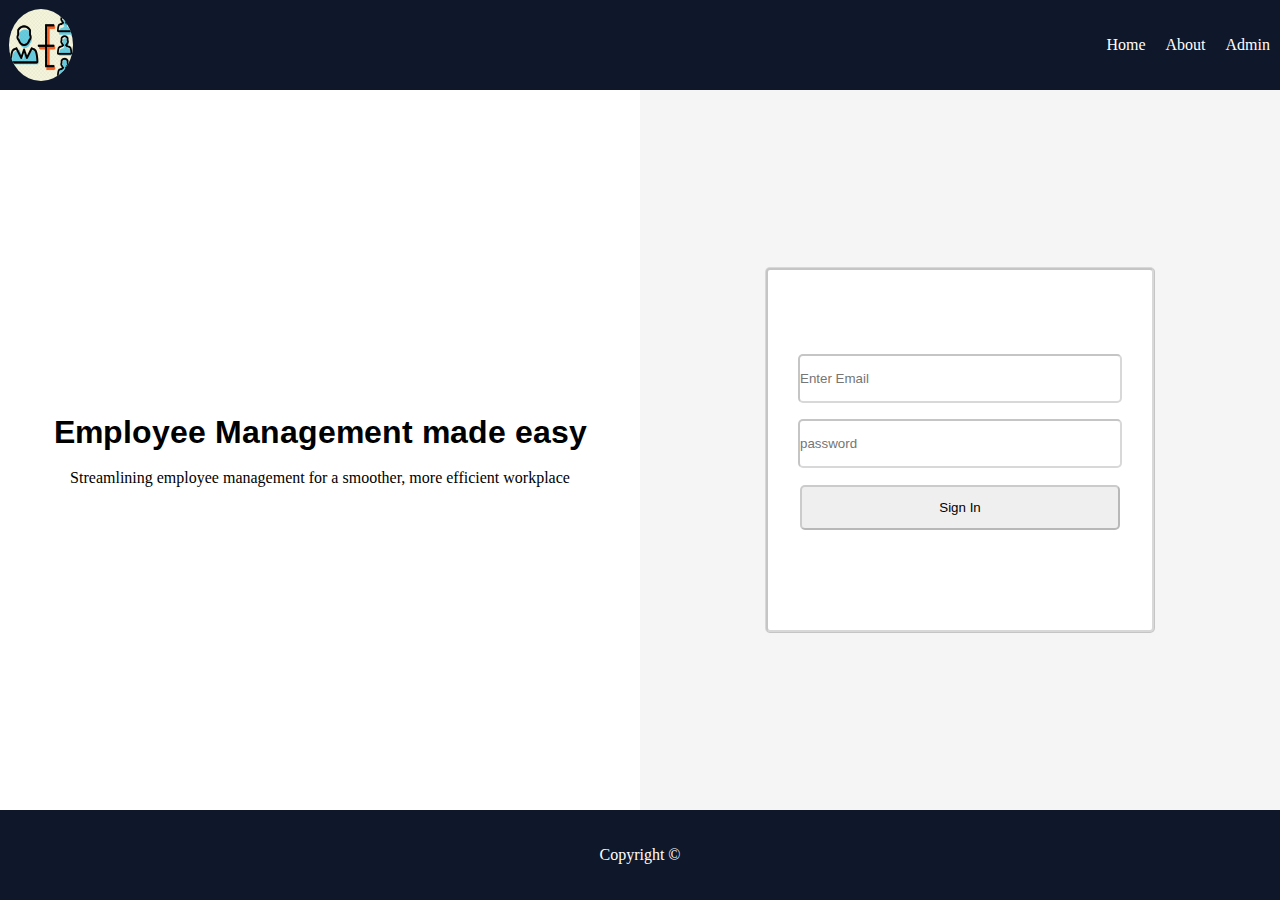
<file: index.html>
<!DOCTYPE html>
<html lang="en">

<head>
    <meta charset="UTF-8">
    <meta name="viewport" content="width=device-width, initial-scale=1.0">
    <title>Login</title>
    <link rel="stylesheet" href="style.css">
    <link rel="preconnect" href="https://fonts.googleapis.com">
    <link rel="preconnect" href="https://fonts.gstatic.com" crossorigin>
    <link href="https://fonts.googleapis.com/css2?family=Arimo:ital,wght@0,400..700;1,400..700&display=swap"
        rel="stylesheet">
</head>

<body>
    <header class="login_header">
        <img class="logo-image" src="images/Employee Management.png">
        <nav class="login-nav-bar">
            <ul>
                <li>Home</li>
                <li>About</li>
                <li>Admin</li>
            </ul>
        </nav>
    </header>
    <div class="main">
        <div class="slogan-section">
            <h1>Employee Management made easy</h1>
            <br>
            <p>Streamlining employee management for a smoother, more efficient workplace</p>
        </div>
        <div class="login-section">
            <div class="login-form">
                <form action="" method="post" class="form">
                    <input type="email" name="userEmail" required placeholder="Enter Email" class="input-text">
                    <input type="password" name="password" required placeholder="password" class="input-text">
                    <input type="submit" value="Sign In" class="input-text">
                </form>
            </div> 
        </div>
    </div>
    <footer class="login_footer">
        <p>Copyright &copy</p>
    </footer>

</body>

</html>
</file>
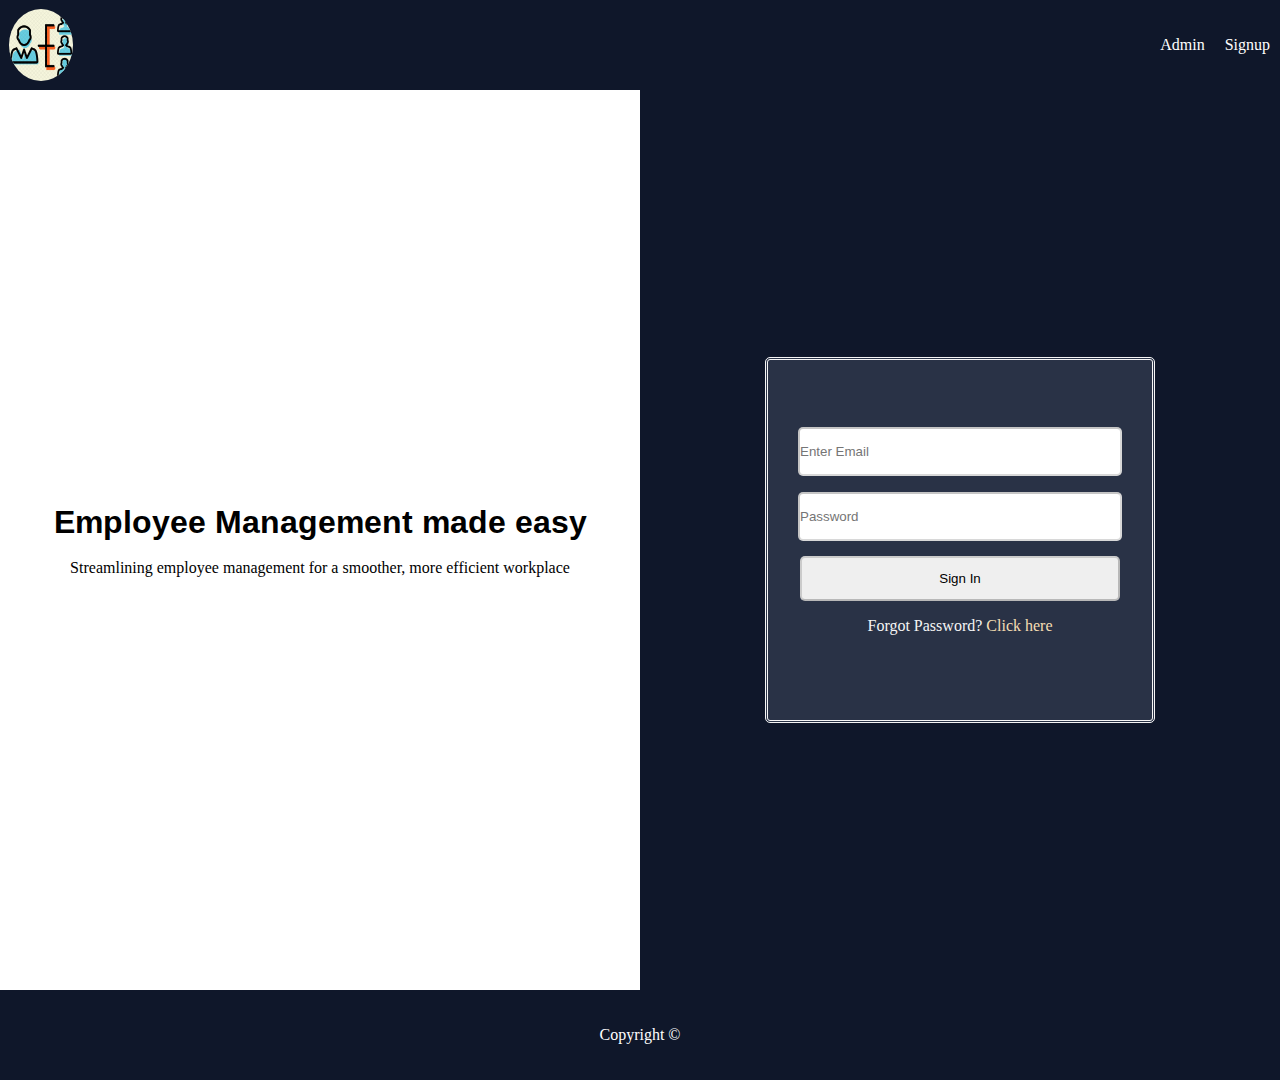
<file: frontend/html/index.html>
<!DOCTYPE html>
<html lang="en">

<head>
    <meta charset="UTF-8">
    <meta name="viewport" content="width=device-width, initial-scale=1.0">
    <title>Login</title>
    <link rel="stylesheet" href="../css/style.css">
    <link rel="preconnect" href="https://fonts.googleapis.com">
    <link rel="preconnect" href="https://fonts.gstatic.com" crossorigin>
    <link href="https://fonts.googleapis.com/css2?family=Arimo:ital,wght@0,400..700;1,400..700&display=swap"
        rel="stylesheet">
</head>

<body>
    <header class="login_header">
        <img class="logo-image" src="..\images\Employee Management.png">
        <nav class="login-nav-bar">
            <ul>
                <li><a href="admin.html">Admin</a></li>
                <li><a href="register.html">Signup</a></li>
            </ul>
        </nav>
    </header>
    <div class="main">
        <div class="slogan-section">
            <h1>Employee Management made easy</h1>
            <br>
            <p>Streamlining employee management for a smoother, more efficient workplace</p>
        </div>
        <div class="login-section">
            <div class="login-form">
                <form action="" method="post" class="form">
                    <input type="email" name="userEmail" required placeholder="Enter Email" class="input-text">
                    <input type="password" name="password" required placeholder="Password" class="input-text">
                    <input type="submit" value="Sign In" class="input-text">
                    <p>Forgot Password? <a href="/forgot-password" class="forgot-password-link">Click here</a></p>
                </form>
            </div> 
        </div>
    </div>
    <footer class="login_footer">
        <p>Copyright &copy</p>
    </footer>

</body>

</html>
</file>
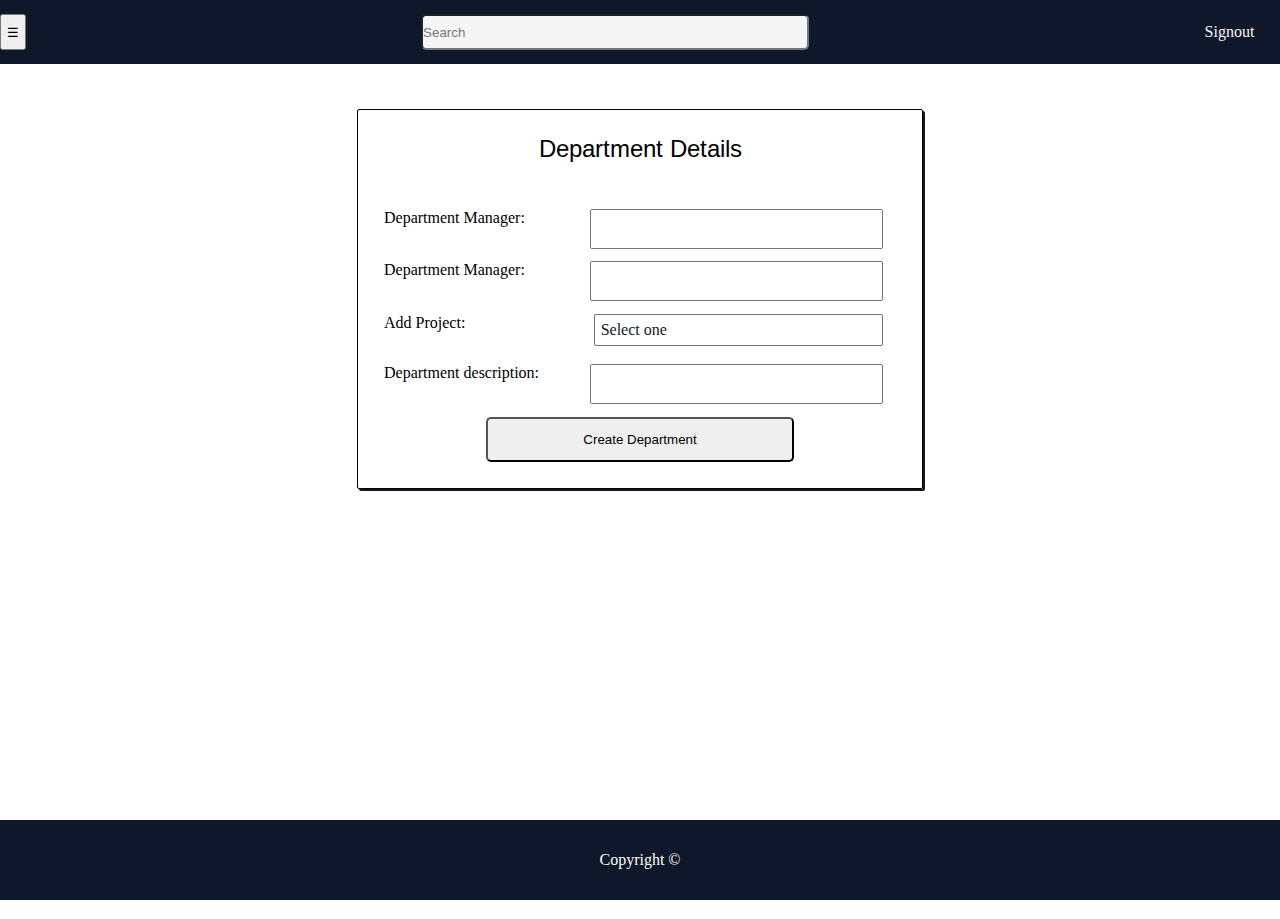
<file: frontend/html/addDepartment.html>
<!DOCTYPE html>
<html lang="en">

<head>
    <meta charset="UTF-8">
    <meta name="viewport" content="width=device-width, initial-scale=1.0">
    <title>Home</title>
    <link rel="stylesheet" href="../css/home.css">
    <link rel="preconnect" href="https://fonts.googleapis.com">
    <link rel="preconnect" href="https://fonts.gstatic.com" crossorigin>
    <link href="https://fonts.googleapis.com/css2?family=Arimo:ital,wght@0,400..700;1,400..700&display=swap"
        rel="stylesheet">
    <link rel="stylesheet" href="https://cdnjs.cloudflare.com/ajax/libs/font-awesome/4.7.0/css/font-awesome.min.css">
</head>

<body>
    <div class="main">
        <div class="nav-bar">
            <button id="openNav" class="open-nav-button" onclick="toggleNav()">&#9776;</button>
            <!-- <img class="logo-image" src="..\images\Employee Management.png" alt="Employee image"> -->
            <input type="text" name="search" id="search" placeholder="Search" class="search-bar">
            <a href="index.html">Signout</a>
        </div>
        <div class="below-nav-bar">
            <div class="side-bar" id="side">
                <a href="home.html" class="nav-item">
                    <span class="fa fa-home"></span>
                    <span class="menu-text">Home</span>
                </a>
                <a href="#teams" class="nav-item active">
                    <span class="icon">👥</span>
                    <span class="menu-text">Teams</span>
                </a>
                <a href="addEmployee.html" class="nav-item">
                    <span class="icon">➕</span>
                    <span class="menu-text">Add Employee</span>
                </a>
            </div>
            <div class="add-section">
                <div class="addDepartmentForm">
                    <p class="form-heading">Department Details</p>
                    <form action="" method="post">
                        <div class="form-group-1">
                            <label for="depmanager">Department Manager:</label>
                            <input type="text" id="depmanager" name="department_manager" required />
                        </div>
                        <div class="form-group-1">
                            <label for="depmanager">Department Manager:</label>
                            <input type="text" id="depmanager" name="department_manager" required />
                        </div>
                        <div class="form-group-1">
                            <label for="multiSelectproject">Add Project:</label>
                            <div class="custom-dropdown" onclick="toggleDropdown()">
                                <span class="selected-text">Select one</span>
                                <select id="multiSelectproject" multiple class="dropdown-list"
                                    onchange="updatePlaceholder()">
                                    <option value="1">Project Alpha</option>
                                    <option value="2">Project Beta</option>
                                    <option value="3">Project Gamma</option>
                                    <option value="4">Project Delta</option>
                                    <option value="5">Project Epsilon</option>
                                </select>
                            </div>
                        </div>
                        <div class="form-group-1">
                            <label for="description">Department description:</label>
                            <input type="textbox" id="description" name="description" />
                        </div>

                        <p class="button">
                            <button type="submit">Create Department</button>
                        </p>
                    </form>
                </div>


            </div>
        </div>
        <footer class="login_footer">
            <p>Copyright &copy</p>
        </footer>

    </div>
    <script src="../javascript/script.js"></script>
</body>

</html>
</file>
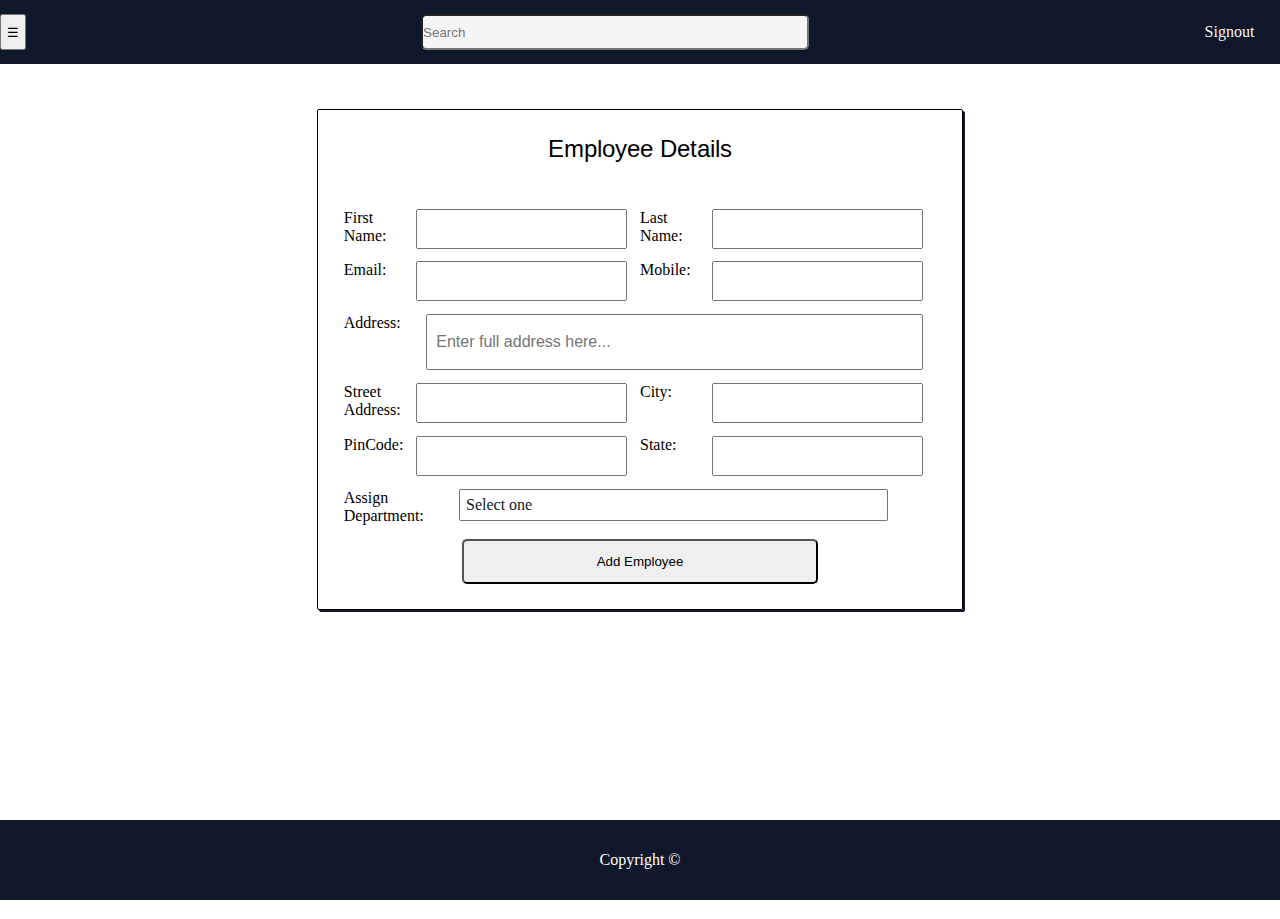
<file: frontend/html/addEmployee.html>
<!DOCTYPE html>
<html lang="en">

<head>
    <meta charset="UTF-8">
    <meta name="viewport" content="width=device-width, initial-scale=1.0">
    <title>Home</title>
    <link rel="stylesheet" href="../css/home.css">
    <link rel="preconnect" href="https://fonts.googleapis.com">
    <link rel="preconnect" href="https://fonts.gstatic.com" crossorigin>
    <link href="https://fonts.googleapis.com/css2?family=Arimo:ital,wght@0,400..700;1,400..700&display=swap"
        rel="stylesheet">
    <link rel="stylesheet" href="https://cdnjs.cloudflare.com/ajax/libs/font-awesome/4.7.0/css/font-awesome.min.css">
</head>

<body>
    <div class="main">
        <div class="nav-bar">
            <button id="openNav" class="open-nav-button" onclick="toggleNav()">&#9776;</button>
            <!-- <img class="logo-image" src="..\images\Employee Management.png" alt="Employee image"> -->
            <input type="text" name="search" id="search" placeholder="Search" class="search-bar">
            <a href="index.html">Signout</a>
        </div>
        <div class="below-nav-bar">
            <div class="side-bar" id="side">
                <a href="home.html" class="nav-item">
                    <span class="fa fa-home"></span>
                    <span class="menu-text">Home</span>
                </a>
                <a href="#teams" class="nav-item active">
                    <span class="icon">👥</span>
                    <span class="menu-text">Teams</span>
                </a>
                <a href="addDepartment.html" class="nav-item">
                    <span class="icon">🏢</span>
                    <span class="menu-text">Create Department</span>
                </a>
            </div>
            <div class="add-section">
                <div class="addEmployeeForm">
                    <p class="form-heading">Employee Details</p>
                    <form action="" method="post">
                        <div class="form-group">
                            <label for="fname">First Name:</label>
                            <input type="text" id="fname" name="first_name" required />

                            <label for="lname">Last Name:</label>
                            <input type="text" id="lname" name="last_name" required />
                        </div>
                        <div class="form-group">
                            <label for="email">Email:</label>
                            <input type="email" id="email" name="email" required />
                            <label for="mobile">Mobile:</label>
                            <input type="tel" id="mobile" name="mobile" pattern="[0-9]{10}" maxlength="10" required />
                        </div>
                        <div class="form-group">
                            <div id="address-container">
                                <label for="address">Address:</label>
                                <input type="text" id="address" name="address" placeholder="Enter full address here..."
                                    style="width:100%" />
                                <ul id="suggestions"></ul>
                            </div>
                        </div>
                        <div class="form-group">
                            <label for="street">Street Address:</label>
                            <input type="text" id="street" name="street" required />
                            <label for="city">City:</label>
                            <input type="text" id="city" name="city" required />

                        </div>
                        <div class="form-group">
                            <label for="pincode">PinCode:</label>
                            <input type="text" id="pincode" name="pincode" required />
                            <label for="state">State:</label>
                            <input type="text" id="state" name="state" required />

                        </div>

                        <div class="form-group">
                            <label for="multiSelectdepartment">Assign Department:</label>
                            <div class="custom-dropdown" onclick="toggleDropdownDept()">
                                <span class="selected-text">Select one</span>
                                <select id="multiSelectdepartment" multiple class="dropdown-list"
                                    onchange="updateDeptPlaceholder()">
                                    <option value="1">Project Alpha</option>
                                    <option value="2">Project Beta</option>
                                    <option value="3">Project Gamma</option>
                                    <option value="4">Project Delta</option>
                                    <option value="5">Project Epsilon</option>
                                </select>
                            </div>

                        </div>

                        <p class="button">
                            <button type="submit">Add Employee</button>
                        </p>
                    </form>
                </div>


            </div>
        </div>
        <footer class="login_footer">
            <p>Copyright &copy</p>
        </footer>

    </div>
    <script src="../javascript/script.js"></script>
</body>

</html>
</file>
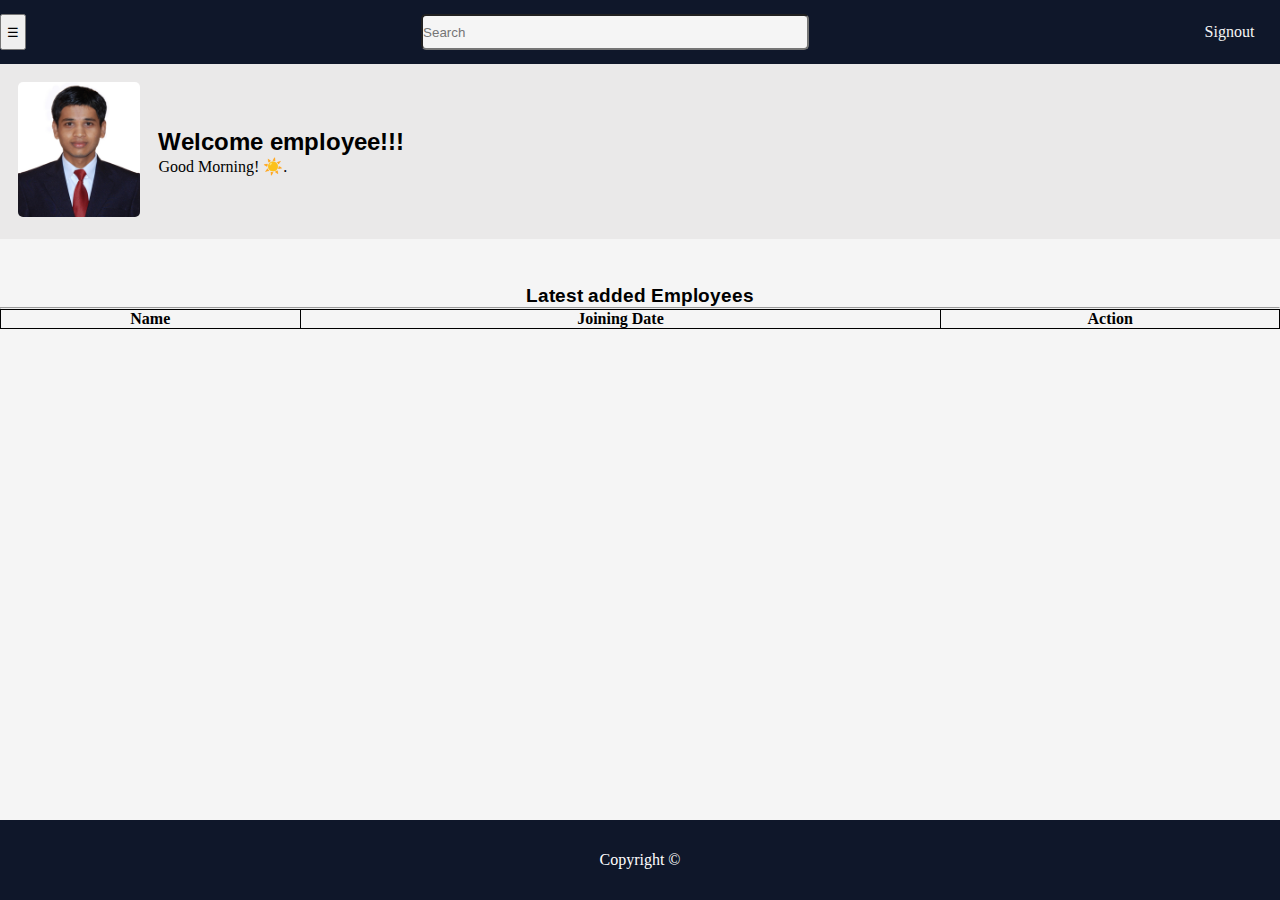
<file: frontend/html/home.html>
<!DOCTYPE html>
<html lang="en">

<head>
    <meta charset="UTF-8">
    <meta name="viewport" content="width=device-width, initial-scale=1.0">
    <title>Home</title>
    <link rel="stylesheet" href="../css/home.css">
    <link rel="preconnect" href="https://fonts.googleapis.com">
    <link rel="preconnect" href="https://fonts.gstatic.com" crossorigin>
    <link href="https://fonts.googleapis.com/css2?family=Arimo:ital,wght@0,400..700;1,400..700&display=swap"
        rel="stylesheet">
</head>

<body>
    <div class="main">
        <div class="nav-bar">
            <button id="openNav" class="open-nav-button" onclick="toggleNav()">&#9776;</button>
            <!-- <img class="logo-image" src="..\images\Employee Management.png" alt="Employee image"> -->
            <input type="text" name="search" id="search" placeholder="Search" class="search-bar">
            <a href="index.html">Signout</a>
        </div>
        <div class="below-nav-bar">
            <div class="side-bar" id="side">
                <a href="#teams" class="nav-item active">
                    <span class="icon">👥</span>
                    <span class="menu-text">Teams</span>
                </a>
                <a href="addEmployee.html" class="nav-item">
                    <span class="icon">➕</span>
                    <span class="menu-text">Add Employee</span>
                </a>
                <a href="addDepartment.html" class="nav-item">
                    <span class="icon">🏢</span>
                    <span class="menu-text">Create Department</span>
                </a>
            </div>
            <div class="section">
                <div class="welcome-section">

                    <div class="profile-image">
                        <img src="../images/demo.png" alt="employee" class="emp-image">
                    </div>
                    <div class="greeting">
                        <h2>Welcome employee!!!</h2>
                        <p id="greeting-message"></p>
                    </div>

                </div>
                <div class="display-section">
                    <h3>Latest added Employees</h3>
                    <hr>
                    <div class="tableEmployess">
                        <table class="mytable">
                            <tr>
                                <th>Name</th>
                                <th>Joining Date</th>
                                <th>Action</th>
                            </tr>
                        </table>
                    </div>
                </div>
            </div>
        </div>
        <footer class="login_footer">
            <p>Copyright &copy</p>
        </footer>

    </div>
    <script src="../javascript/script.js"></script>
    <script src="../javascript/onLoad.js"></script>
</body>

</html>
</file>
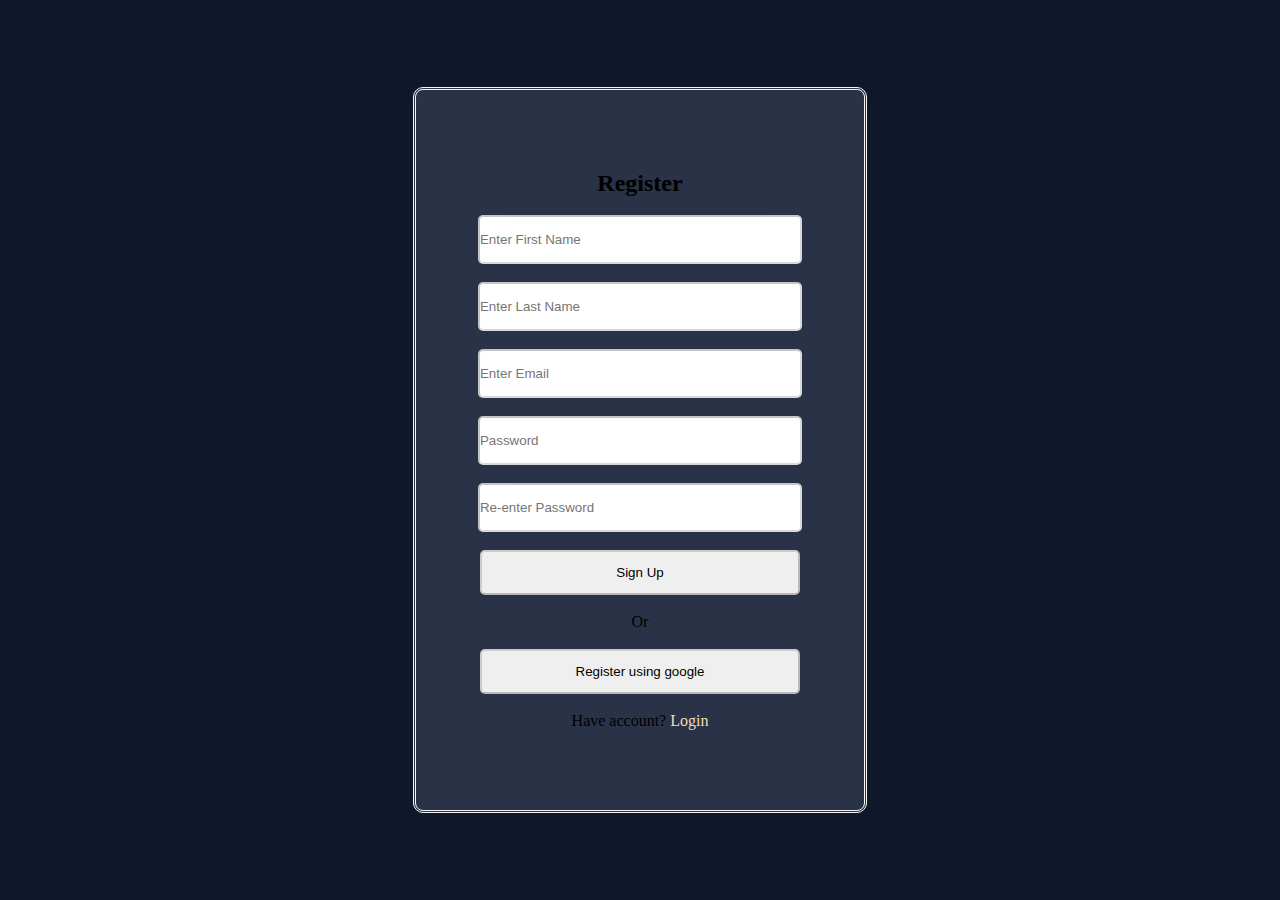
<file: frontend/html/register.html>
<!DOCTYPE html>
<html lang="en">

<head>
    <meta charset="UTF-8">
    <meta name="viewport" content="width=device-width, initial-scale=1.0">
    <title>Login</title>
    <link rel="stylesheet" href="../css/style.css">
    <link rel="preconnect" href="https://fonts.googleapis.com">
    <link rel="preconnect" href="https://fonts.gstatic.com" crossorigin>
    <link href="https://fonts.googleapis.com/css2?family=Arimo:ital,wght@0,400..700;1,400..700&display=swap"
        rel="stylesheet">
</head>

<body>
    <div class="register">
        <div class="reg-body">
            <div class="register-section">
                <h2>Register</h2>
                <br>
                <form action="" method="post" class="form">
                    <input type="text" name="firstname" required placeholder="Enter First Name" class="input-text">
                    <input type="text" name="lastname" required placeholder="Enter Last Name" class="input-text">
                    <input type="email" name="userEmail" required placeholder="Enter Email" class="input-text">
                    <input type="password" name="password" required placeholder="Password" class="input-text">
                    <input type="password" name="repassword" required placeholder="Re-enter Password"
                        class="input-text">
                    <input type="submit" value="Sign Up" class="input-text">
                    <p>Or</p><br>
                    <input type="button" value="Register using google" class="input-text">
                    <p>Have account? <a href="index.html" class="forgot-password-link">Login</a></p>
                </form>
            </div>
        </div>
    </div>
</body>

</html>
</file>
<file: style.css>
*{
    margin: 0;
    padding: 0;
}



.main{
    display: flex;
}

.slogan-section{
    background-color:rgb(255, 255, 255);
    display: flex;
    height: 80vh;
    width: 50vw;
    flex-direction: column;
    justify-content: center;
    align-items: center;
}

.slogan-section h1 {
    font-family: "Arimo", serif;
    font-optical-sizing: auto;
    font-weight: 700;
    font-style: normal;
    color: rgb(0, 0, 0);
}

.login-section{
    background-color:rgb(245, 245, 245) ;
    display: flex;
    height: 80vh;
    width: 50vw;
    justify-content: center;
    align-items: center;
}

.login-form{
    border-style:ridge;
    border-color: rgba(0, 0, 0, 0.229);
    border-radius: 5px;
    background-color:rgb(255, 255, 255)  ;
    height: 40vh;
    width: 30vw;
    display: flex;
    align-items: center;
    justify-content: center;
}

.login_header{
    background-color:  rgb(15,23,42);
    display: flex;
    width: 100vw;
    height:10vh;
    justify-content: space-between;

}

.login_footer{
    background-color:  rgb(15,23,42);
    display: flex;
    width: 100vw;
    height:10vh;
    justify-content: center;
    color: white;
    align-items: center;

}

.login_footer p{
    color: white;
}

.logo-image{
    background-color: beige;
    margin: 1vh;
    border-radius: 50%;
    width: 5vw; /* 10% of the viewport width */
    height: auto;
}

.login-nav-bar {
    color: white;
    text-decoration: none;
    display: flex;
  
}

.login-nav-bar ul {
    display: flex;
    color: white;
    list-style: none;
    margin-left: auto;
    align-items: center;
    
}

.login-nav-bar li {
    margin: 0 10px; /* Optional: Add some space between the list items */
  }


  .arimo-logo {
    font-family: "Arimo", serif;
    font-optical-sizing: auto;
    font-weight: 500;
    font-style: normal;
  }

  .form{
    display: flex;
    flex-direction: column;
    max-width: inherit;
    align-items: center;
    
  }

  .input-text{
    margin-bottom: 5%;
    height: 5vh;
    width: 25vw;
    border-radius: 5px;
    border-color: rgba(0, 0, 0, 0.226);
  }


  @media (width <= 700px) {
   
  }

  @media only screen and (max-width: 600px) {
    .main{
       
        flex-direction: column;
    }
    .slogan-section{
        display: none;
    }

    .login-section{
         width: 100vw;
    }

    .login-form{
        height: 40vh;
        width: inherit;
        display: flex;
        align-items: center;
        justify-content: center;
    }

    .form{
        width: 80vw;
    }
    .input-text{
        width: inherit;
    }


  }
</file>
<file: frontend/css/style.css>
* {
    margin: 0;
    padding: 0;
}



.main {
    display: flex;
}

.slogan-section {
    background-color: rgb(255, 255, 255);
    display: flex;
    height: 100vh;
    width: 50vw;
    flex-direction: column;
    justify-content: center;
    align-items: center;
}

.slogan-section h1 {
    font-family: "Arimo", serif;
    font-optical-sizing: auto;
    font-weight: 700;
    font-style: normal;
    color: rgb(0, 0, 0);
}

.login-section {
    background-color: rgb(15, 23, 42);
    display: flex;
    height: 100vh;
    width: 50vw;
    justify-content: center;
    align-items: center;
}

.login-form {
    border-style: double;
    border-color: rgba(0, 0, 0, 0.229);
    border-radius: 5px;
    background-color: rgba(77, 86, 109, 0.43);
    height: 40vh;
    width: 30vw;
    display: flex;
    align-items: center;
    justify-content: center;
    color: whitesmoke;
    border-color: whitesmoke;
}

.login-form p {
    padding-bottom: 2vh;
}

.login_header {
    background-color: rgb(15, 23, 42);
    display: flex;
    width: 100vw;
    height: 10vh;
    justify-content: space-between;

}

.forgot-password-link {
    text-decoration: none;
    color: wheat;
}

.login_footer {
    background-color: rgb(15, 23, 42);
    display: flex;
    width: 100vw;
    height: 10vh;
    justify-content: center;
    color: white;
    align-items: center;

}

.login_footer p {
    color: white;
}

.logo-image {
    background-color: beige;
    margin: 1vh;
    border-radius: 50%;
    width: 5vw;
    /* 10% of the viewport width */
    height: auto;
}

.login-nav-bar {
    color: white;
    text-decoration: none;
    display: flex;

}

.login-nav-bar ul {
    display: flex;
    color: white;
    list-style: none;
    margin-left: auto;
    align-items: center;
    text-decoration: none;

}

.login-nav-bar li a {
    color: white;
    text-decoration: none;
}

.login-nav-bar li {
    margin: 0 10px;
    /* Optional: Add some space between the list items */

}


.arimo-logo {
    font-family: "Arimo", serif;
    font-optical-sizing: auto;
    font-weight: 500;
    font-style: normal;
}

.form {
    display: flex;
    flex-direction: column;
    max-width: inherit;
    align-items: center;
    width: 80%;

}

.input-text {
    margin-bottom: 5%;
    height: 5vh;
    width: 25vw;
    border-radius: 5px;
    border-color: rgba(0, 0, 0, 0.226);
}

.register {
    display: flex;
    justify-content: center;
    align-items: center;
    height: 100vh;
    background-color: rgb(15, 23, 42);
}

.register-section {
    min-height: fit-content;
    display: flex;
    flex-direction: column;
    align-items: center;
    justify-content: center;
    width: 70%;
    height: 100%;
    border-radius: 10px;
    border-style: double;
    border-color: whitesmoke;
    background-color: rgba(77, 86, 109, 0.43)
}

.reg-body {
    display: flex;
    align-items: center;
    justify-content: center;
    height: 80vh;
    width: 50vw;

}


@media (width <=700px) {}

@media only screen and (max-width: 600px) {
    .main {

        flex-direction: column;
    }

    .slogan-section {
        display: none;
    }

    .login-section {
        width: 100vw;
    }

    .login-form {
        height: 40vh;
        width: inherit;
        display: flex;
        align-items: center;
        justify-content: center;
    }

    .register-section {
        height: 40vh;
        width: inherit;
        display: flex;
        align-items: center;
        justify-content: center;
    }

    .form {
        width: 80%;
    }

    .input-text {
        width: 100%;
    }

    .reg-body {
        width: 90%;
    }

}
</file>
<file: frontend/css/home.css>
* {
    margin: 0;
    padding: 0;
}

body {
    display: flex;
}

.main {
    height: 100vh;
    width: 100vw;
    display: flex;
    flex-direction: column;
}

.nav-bar {
    display: flex;
    background-color: rgb(15, 23, 42);
    flex-direction: row;
    justify-content: space-between;
    width: 100%;
    height: 8%;
    align-items: center;

}

.below-nav-bar {
    display: flex;
    height: 84%;
    width: inherit
}

.search-bar {

    height: 50%;
    width: 30%;
    background-color: whitesmoke;
    border-radius: 5px;
}

.logo-image {
    background-color: beige;
    margin: 1vh;
    border-radius: 50%;
    width: 5vw;
    /* 10% of the viewport width */
    height: 100%;
}

.side-bar {

    height: 90vh;
    width: 10%;
    min-width: fit-content;
    /* display: flex; */
    flex-direction: column;
    background-color: rgba(15, 23, 42, 0.977);
    display: none;

}

.side-bar a {
    text-decoration: none;
    color: whitesmoke;

    margin-bottom: 1vh;
    padding: 1vh;

}

.side-bar a:hover {
    text-decoration: none;
    color:  rgb(15, 23, 42);
    background-color: rgb(233, 225, 230);
    padding: 1vh;
    margin-bottom: 1vh;

}

.greeting{
    display: flex;
    flex-direction: column;
}

#welcome-section p {
    display: block;
    margin-top: 10px; /* Adds space */
}

.nav-bar a {
    text-decoration: none;
    color: whitesmoke;
    margin-right: 2vw;

}

.section {
    background-color: whitesmoke;
    height: 90vh;
    width: 100%;
    min-width: fit-content;
}

.login_footer {
    background-color: rgb(15, 23, 42);
    display: flex;
    width: 100vw;
    height: 10vh;
    justify-content: center;
    color: white;
    align-items: center;

}

.login_footer p {
    color: white;
}

.emp-image {
    margin: 2vh;
    height: 15vh;
    min-height: 5vh;
    border-radius: 5px;
}

.welcome-section {
    display: flex;
    align-items: center;
    width: 100%;
    background-color: rgba(189, 187, 187, 0.203);

}

.welcome-section h2 {
    font-family: "Arimo", serif;
    font-optical-sizing: auto;
    font-weight: 700;
    font-size: x-large;
    font-style: normal;
    color: rgb(0, 0, 0);
}

.open-nav-button {
    height: 4vh;
    width: 2vw;
}


.display-section{
    display: flex;
    flex-direction: column;
    margin-top:5vh;
}

.display-section h3{
    font-family: "Arimo", serif;
    align-self: center;
}

.tableEmployess{
    display: flex;
}

.tableEmployess table{
    table-layout: auto;
    width: 100vw;
}

.tableEmployess table,th, td{
   
        border: 1px solid black;
        border-collapse: collapse;   
}

.add-section{
    display: flex;
    flex-direction: column;
    height:90vh;
    width:100vw;
    margin-top: 5vh;
    align-content: center;
    flex-wrap: wrap;

}

.addEmployeeForm{
    display: flex;
    flex-direction: column;
    
    height:fit-content;
    max-width:80%;
    border: 1px solid;
    box-shadow: 2px 2px rgb(15, 23, 42);
    border-radius: 2px;
    padding: 2vw;
   
}

.addEmployeeForm form{
    display: flex;
    flex-direction: column;
}

.form-heading{
    font-family: "Arimo", serif;
    font-size: x-large;
    align-self: center;
    padding-bottom: 5vh;
}

.form-group{
    display: flex;
    
   
}

.form-group label{
    width: 8vw;
    padding: 0;
    margin: 0;
}

.form-group input{
   width: 50%;
    height:4vh;
   
    margin-right: 1vw;
    margin-bottom: 1vw;
}

.button{
    display: flex;
    justify-content: center;
}

.button button{ 
    width:60%;
    align-self: center;
    height: 5vh;
    border-radius: 5px;
}

.button button:hover{ 
    width:60%;
    align-self: center;
    height: 5vh;
    border-radius: 2px;
    box-shadow: 1px 1px black;
}

.custom-dropdown {
    position: relative;
    width: 70%;
    cursor: pointer;
    border: 1px solid #0a00008b; /* Matches default input field */
    padding: 6px;
    margin-bottom: 2vh;
    margin-right: 1vw;
    margin-left: 1vw;
    
    border-radius: 2px;
    background-color: #fff;
}

.custom-dropdown .selected-text {
    color:rgb(15, 23, 42);
}

.dropdown-list {
    position: absolute;
    width: 100%;
    max-height: 150px;
    overflow-y: auto;
   
   
    display: none;
    z-index: 10;
}

.dropdown-list option {
    padding: 8px;
    cursor: pointer;
}

.form-group-1{
    display: flex;
    justify-content: space-evenly;
    
   
}

.form-group-1 label{
    width: 50%;
    padding: 0;
    margin: 0;
}

.form-group-1 input{
   width: 70%;
    height:4vh;
   
    margin-right: 1vw;
    margin-bottom: 1vw;
}


.addDepartmentForm{
    display: flex;
    flex-direction: column;
    
    height:fit-content;
    max-width:80%;
    border: 1px solid;
    box-shadow: 2px 2px rgb(15, 23, 42);
    border-radius: 2px;
    padding: 2vw;
    width: 40%;
   
}

.addDepartmentForm form{
    display: flex;
    flex-direction: column;
}

#address-container {
    position: relative;
    display: flex;
    width: 100%;
}

#address {
    /* width: 300px;
    padding: 8px;
    font-size: 16px; */
    flex-grow: 1; /* Ensure the input takes the remaining space */
    padding: 8px;
    font-size: 16px;
    position: relative;
}


#suggestions {
    list-style-type: none;
    padding: 0;
    margin: 0;
    max-height: 200px;
    overflow-y: auto;
    border: 1px solid #ccc;
    background-color: white;
    z-index: 9999; /* Ensure suggestions are above other content */
    display: none; /* Hidden by default */
    position: absolute; /* Position the dropdown below the input */
    top: 100%; /* Place the dropdown directly below the input */
    left: 0;
    width: 100%; /* Match the width of the input */
}

#suggestions li {
    padding: 8px;
    cursor: pointer;
}

#suggestions li:hover {
    background-color: #f0f0f0;
}
</file>
